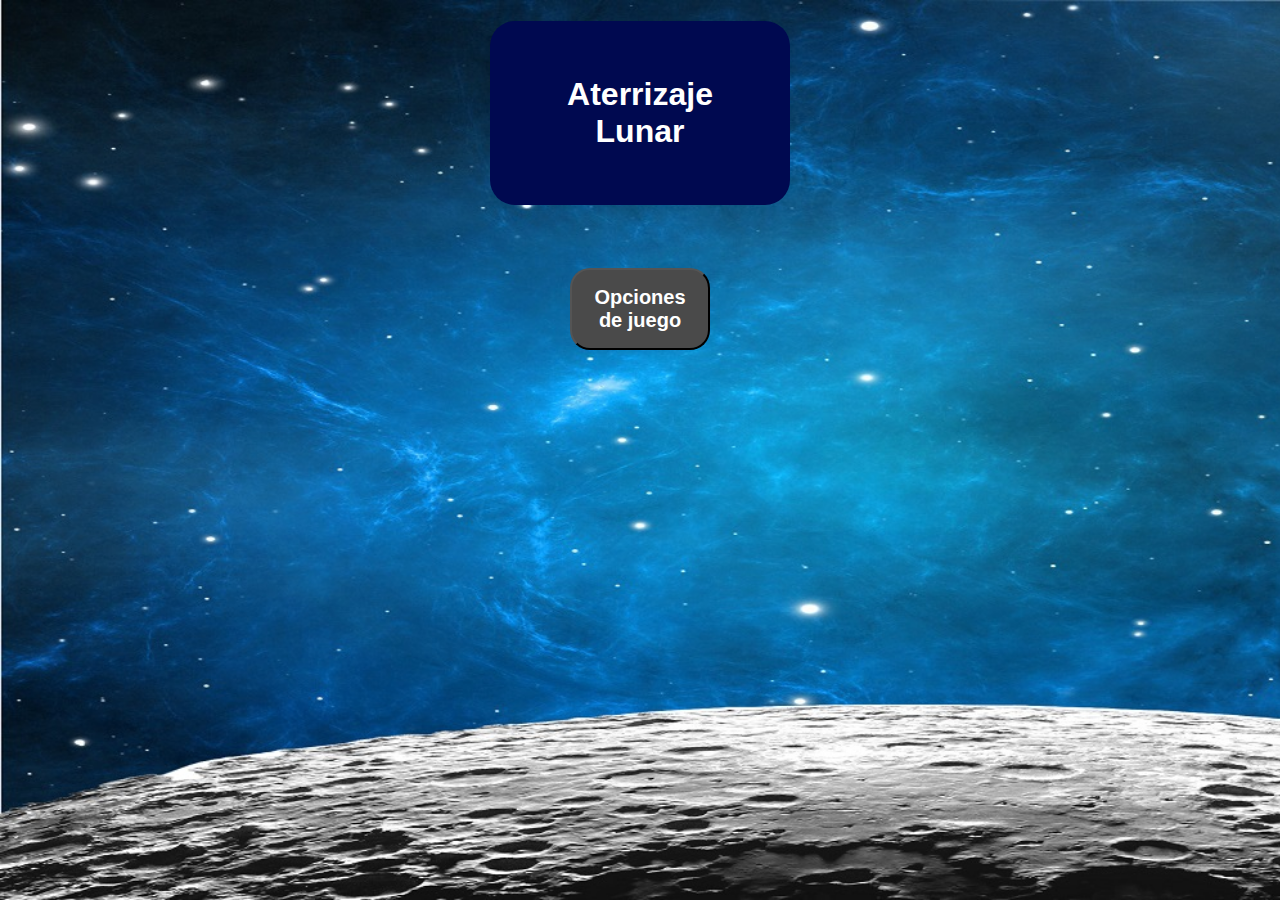
<file: index.html>
﻿<!DOCTYPE html><html><head><link rel='stylesheet' media='screen and (min-width: 501px)' href='css/pc.css'><link rel='stylesheet' media='screen and (max-width: 500px)' href='css/mob.css'><title>Aterrizaje Lunar, ¿Serás capaza de llevar al argonauta a la luna?.</title><meta name="author" content="José Francisco Pimpollo"><meta name="description" content="Divertida aplicación web en la que tendrás que conseguir que nuestro argonauta llegue sano y salvo a la Luna, ¿serás capaz de ello?"><meta name="keywords" content="Juego web, luna, aterrizaje, argonauta"> <meta name="viewport" content="width=device-width, initial-scale=1.0"></head><body><div><h1>Aterrizaje Lunar</h1></div><div class="desplegable_index" style="float:right;"><button class="desplegable_boton_index">Opciones de juego</button><div class="desplegable_contenido_index"><a href="modo_fácil.html">Modo fácil</a><a href="modo_difícil.html">Modo difícil</a><a href="como_jugar.html">Como jugar</a> <a href="sobre_el_juego.html">Sobre el juego</a></div></div></body></html>
</file>
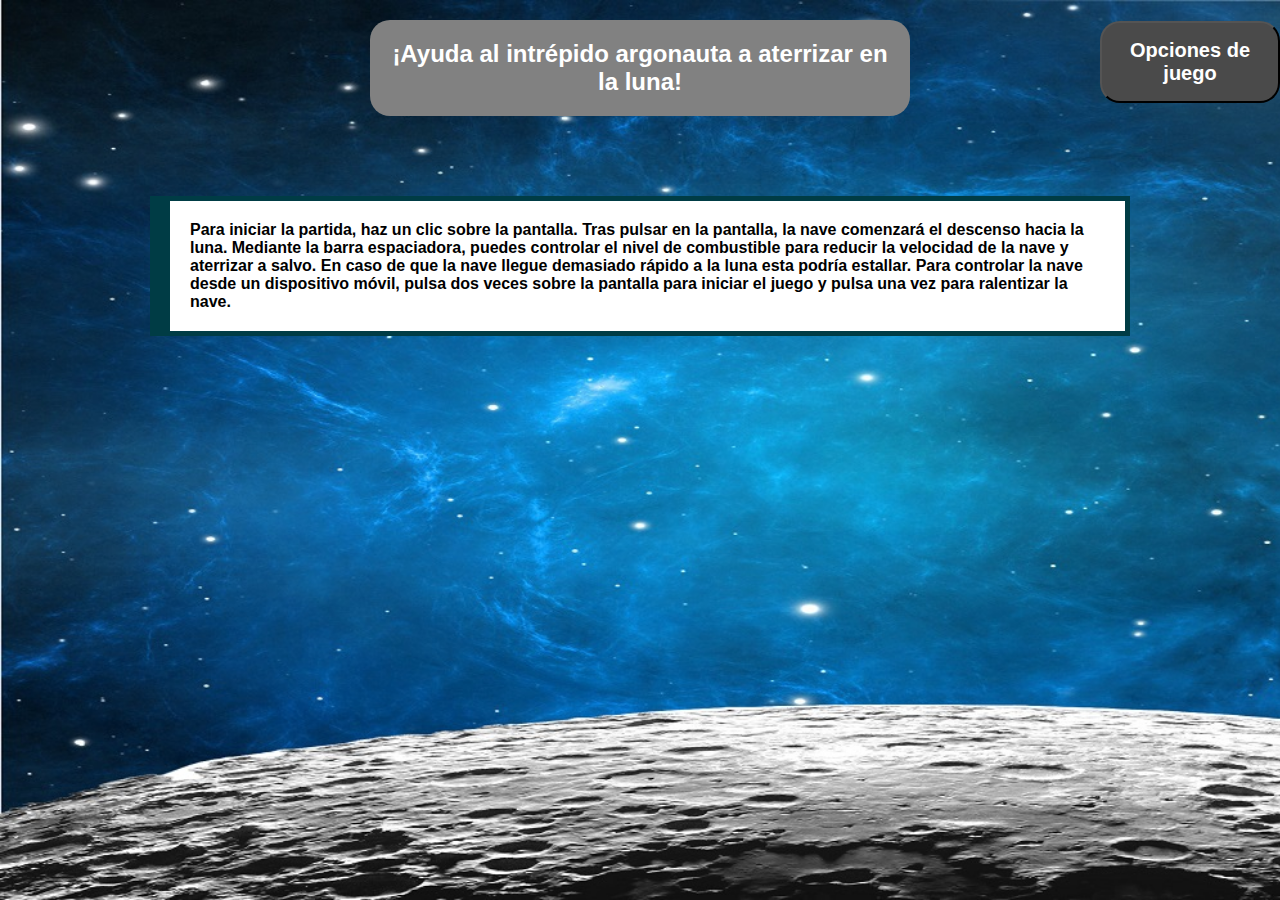
<file: como_jugar.html>
﻿<!DOCTYPE html><html><head><link rel='stylesheet' media='screen and (min-width: 501px)' href='css/pc.css'><link rel='stylesheet' media='screen and (max-width: 500px)' href='css/mob.css'><title>Aterrizaje Lunar, ¿Serás capaza de llevar al argonauta a la luna?.</title><meta name="author" content="José Francisco Pimpollo"><meta name="description" content="Divertida aplicación web en la que tendrás que conseguir que nuestro argonauta llegue sano y salvo a la Luna, ¿serás capaz de ello?"><meta name="keywords" content="Juego web, luna, aterrizaje, argonauta"> <meta name="viewport" content="width=device-width, initial-scale=1.0"></head><body><div><h2>¡Ayuda al intrépido argonauta a aterrizar en la luna!</h2></div><div><p id="parrafo1">Para iniciar la partida, haz un clic sobre la pantalla. Tras pulsar en la pantalla, la nave comenzará el descenso hacia la luna. Mediante la barra espaciadora, puedes controlar el nivel de combustible para reducir la velocidad de la nave y aterrizar a salvo. En caso de que la nave llegue demasiado rápido a la luna esta podría estallar. Para controlar la nave desde un dispositivo móvil, pulsa dos veces sobre la pantalla para iniciar el juego y pulsa una vez para ralentizar la nave.</div><div class="desplegable" style="float:right;"><button class="desplegable_boton">Opciones de juego</button><div class="desplegable_contenido"><a href="index.html">Menú principal</a></div></div></body></html>
</file>
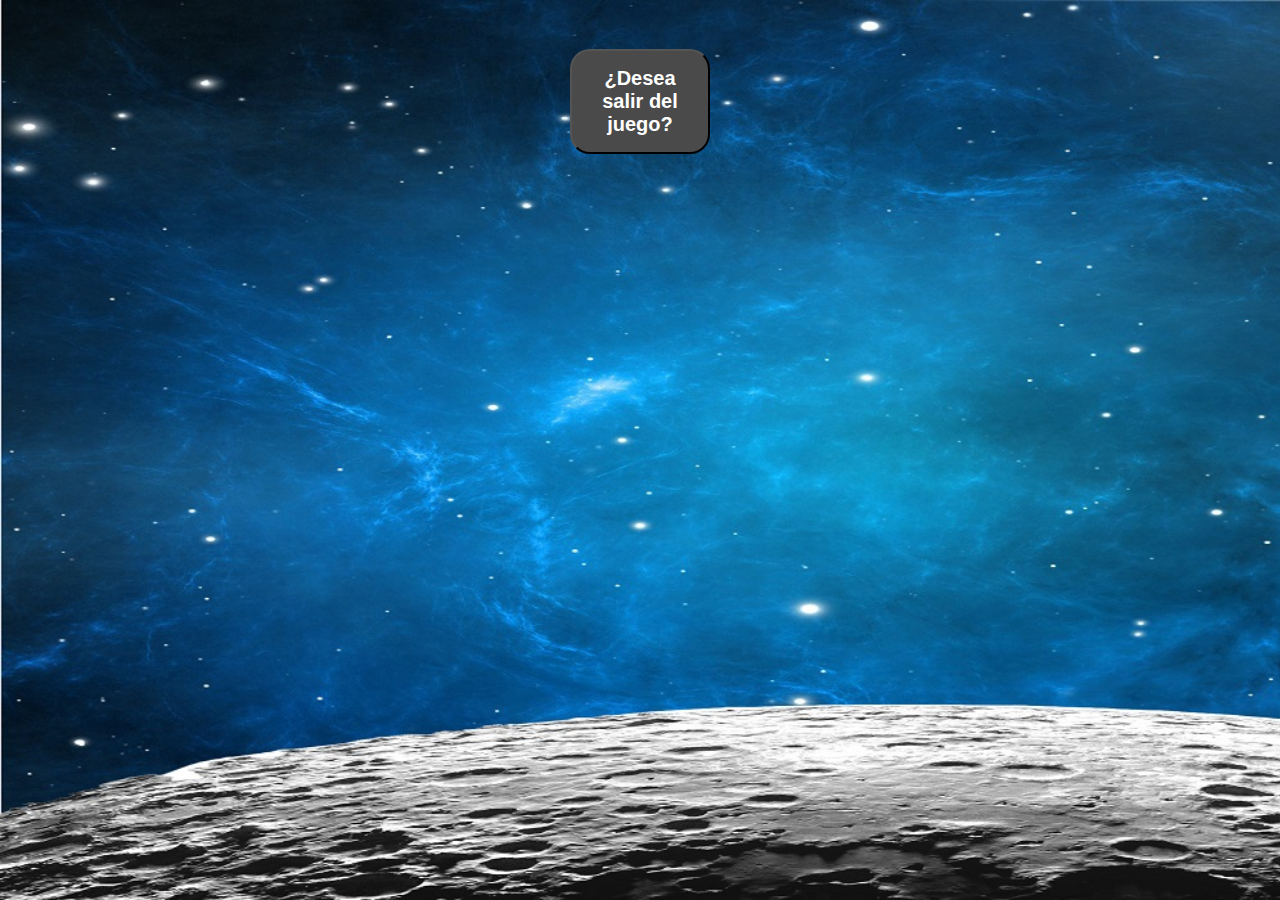
<file: confirmación.html>
﻿<!DOCTYPE html><html><head><link rel='stylesheet' media='screen and (min-width: 501px)' href='css/pc.css'><link rel='stylesheet' media='screen and (max-width: 500px)' href='css/mob.css'><title>Aterrizaje Lunar, ¿Serás capaza de llevar al argonauta a la luna?.</title><meta name="author" content="José Francisco Pimpollo"><meta name="description" content="Divertida aplicación web en la que tendrás que conseguir que nuestro argonauta llegue sano y salvo a la Luna, ¿serás capaz de ello?"><meta name="keywords" content="Juego web, luna, aterrizaje, argonauta"> <meta name="viewport" content="width=device-width, initial-scale=1.0"></head><body><div><div class="desplegable_conf" style="float:right;"><button class="desplegable_boton_conf">¿Desea salir del juego?</button><div class="desplegable_contenido_conf"><a href="como_jugar.html">Sí, ver como jugar</a> <a href="modo_fácil.html">No, volver al modo fácil</a> <a href="modo_difícil.html">No, volver al modo difícil</a></div></div></div></body></html>
</file>
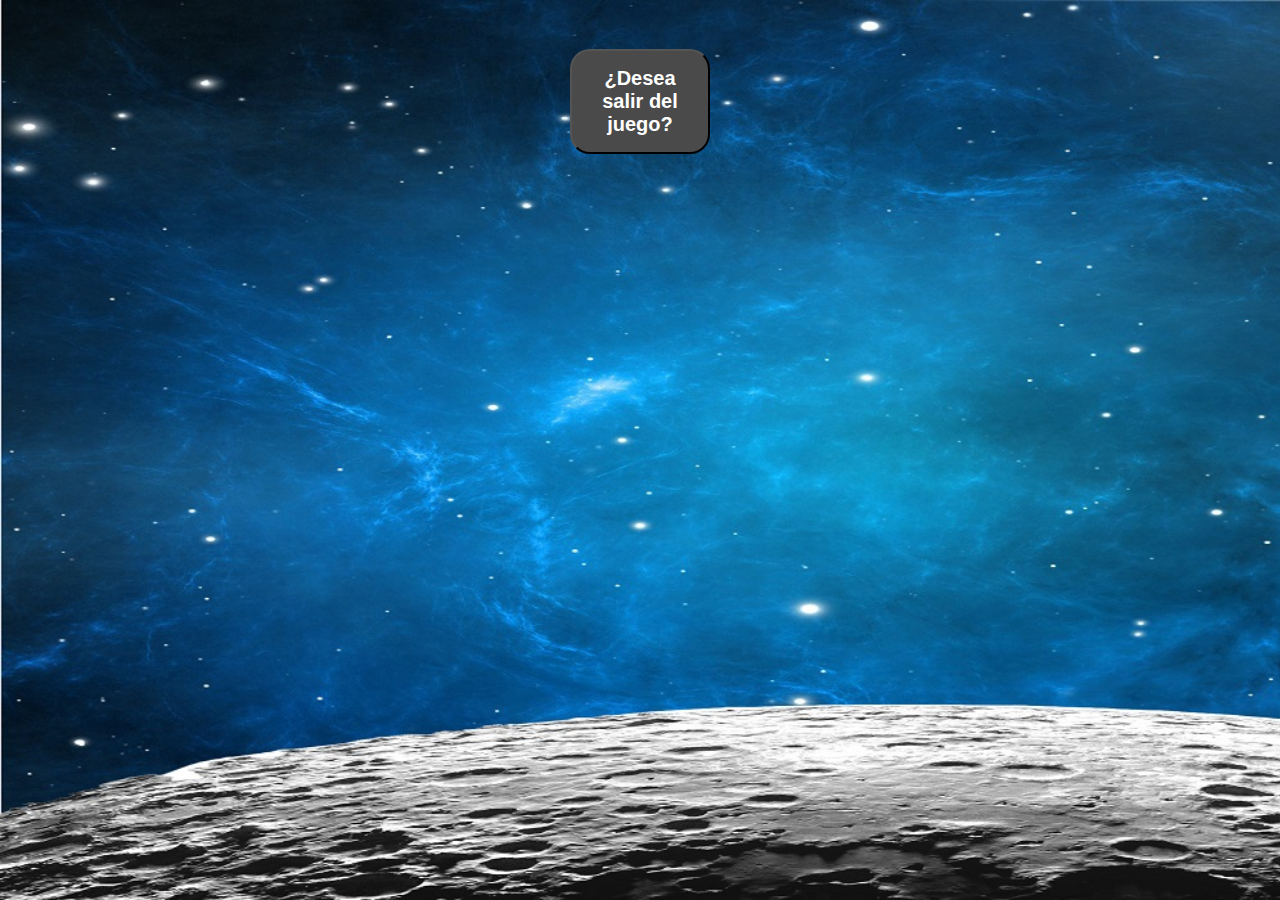
<file: confirmación2.html>
﻿<!DOCTYPE html><html><head><link rel='stylesheet' media='screen and (min-width: 501px)' href='css/pc.css'><link rel='stylesheet' media='screen and (max-width: 500px)' href='css/mob.css'><title>Aterrizaje Lunar, ¿Serás capaza de llevar al argonauta a la luna?.</title><meta name="author" content="José Francisco Pimpollo"><meta name="description" content="Divertida aplicación web en la que tendrás que conseguir que nuestro argonauta llegue sano y salvo a la Luna, ¿serás capaz de ello?"><meta name="keywords" content="Juego web, luna, aterrizaje, argonauta"> <meta name="viewport" content="width=device-width, initial-scale=1.0"></head><body><div><div class="desplegable_conf" style="float:right;"><button class="desplegable_boton_conf">¿Desea salir del juego?</button><div class="desplegable_contenido_conf"><a href="sobre_el_juego.html">Sí, ver datos del juego</a> <a href="modo_fácil.html">No, volver al modo fácil</a> <a href="modo_difícil.html">No, volver al modo difícil</a></div></div></div></body></html>
</file>
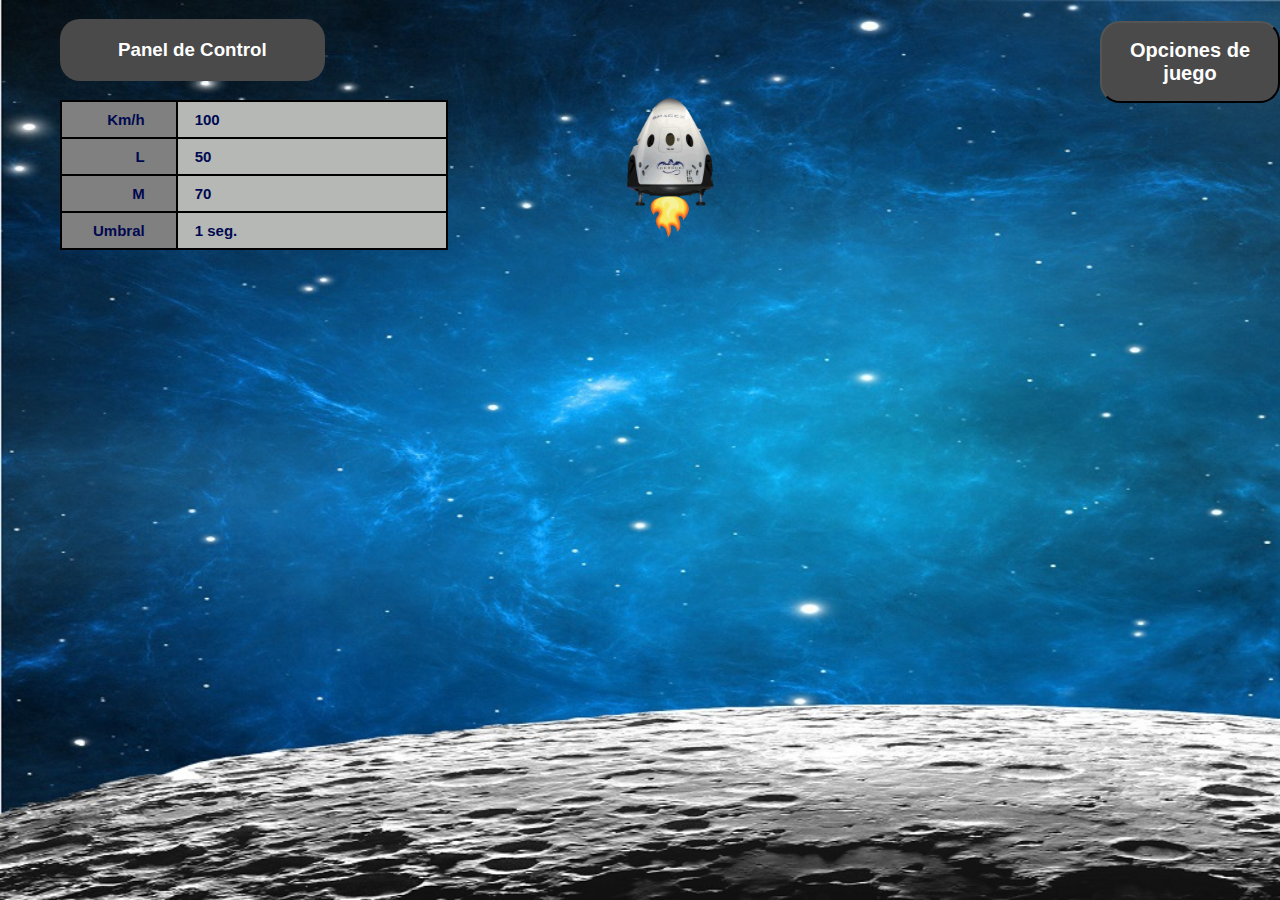
<file: modo_difícil.html>
﻿<!DOCTYPE html><html><head> <link rel='stylesheet' media='screen and (min-width: 501px)' href='css/pc.css'><link rel='stylesheet' media='screen and (max-width: 500px)' href='css/mob.css'><title>Aterrizaje Lunar, ¿Serás capaza de llevar al argonauta a la luna?.</title><meta name="author" content="José Francisco Pimpollo"><meta name="description" content="Divertida aplicación web en la que tendrás que conseguir que nuestro argonauta llegue sano y salvo a la Luna, ¿serás capaz de ello?"><meta name="keywords" content="Juego web, luna, aterrizaje, argonauta"> <meta name="viewport" content="width=device-width, initial-scale=1.0"><script src="js/javascript_difícil.js"></script></head><body><div><h3>Panel de Control</h3><table><tr><th><a>Km/h</a></th><td><a><span id="velocidad">100</span></a></td></tr><tr><th><a>L</a></th><td><a><span id="fuel">50</span></a></td></tr><tr><th><a>M</a></th><td><a><span id="altura">70</span></a></td></tr><tr><th><a>Umbral</a></th><td><a>1 seg.</a></td></tr></table></div><div><div class="desplegable" style="float:right;"><button class="desplegable_boton">Opciones de juego</button><div class="desplegable_contenido"><a href="index.html">Menú principal</a> <a href="modo_fácil.html">Nueva partida fácil</a> <a href="modo_difícil.html">Nueva partida difícil</a><a href="confirmación.html">Como jugar</a><a href="confirmación2.html">Sobre el juego</a></div></div></div><div id="nave"><img class="nave" src="img/nave.gif" id="panerin" alt="nave espacial"></div><div class="a"></div><div class="b"></div><div class="c"></div><div class="d"></div></body></html>
</file>
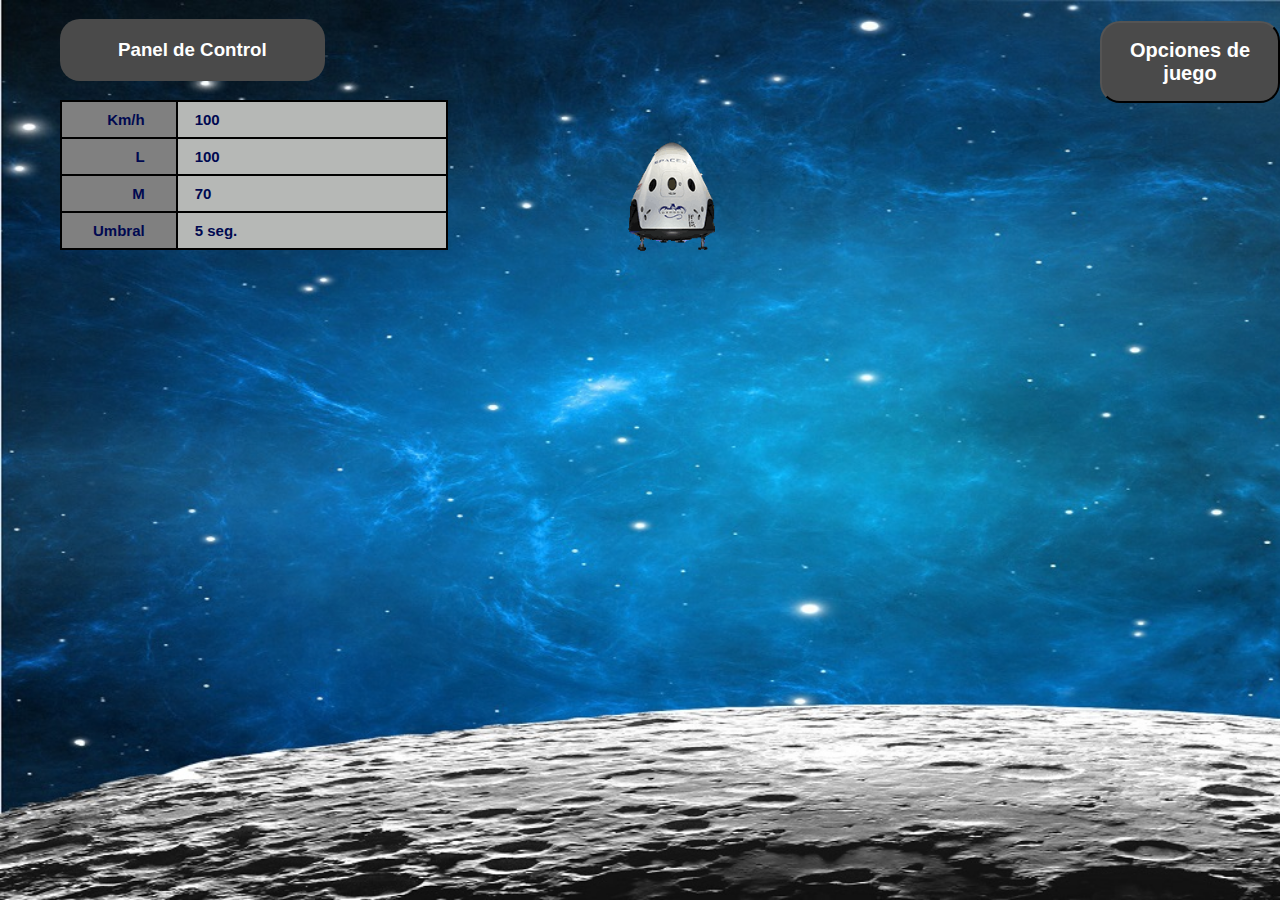
<file: modo_fácil.html>
﻿<!DOCTYPE html><html><head> <link rel='stylesheet' media='screen and (min-width: 501px)' href='css/pc.css'><link rel='stylesheet' media='screen and (max-width: 500px)' href='css/mob.css'><title>Aterrizaje Lunar, ¿Serás capaza de llevar al argonauta a la luna?.</title><meta name="author" content="José Francisco Pimpollo"><meta name="description" content="Divertida aplicación web en la que tendrás que conseguir que nuestro argonauta llegue sano y salvo a la Luna, ¿serás capaz de ello?"><meta name="keywords" content="Juego web, luna, aterrizaje, argonauta"> <meta name="viewport" content="width=device-width, initial-scale=1.0"><script src="js/javascript_fácil.js"></script></head><body><div><h3>Panel de Control</h3><table><tr><th><a>Km/h</a></th><td><a><span id="velocidad">100</span></a></td></tr><tr><th><a>L</a></th><td><a><span id="fuel">100</span></a></td></tr><tr><th><a>M</a></th><td><a><span id="altura">70</span></a></td></tr><tr><th><a>Umbral</a></th><td><a>5 seg.</a></td></tr></table></div><div><div class="desplegable" style="float:right;"><button class="desplegable_boton">Opciones de juego</button><div class="desplegable_contenido"><a href="index.html">Menú principal</a> <a href="modo_fácil.html">Nueva partida fácil</a> <a href="modo_difícil.html">Nueva partida difícil</a><a href="confirmación.html">Como jugar</a><a href="confirmación2.html">Sobre el juego</a></div></div></div><div id="nave"><img class="nave" src="img/nave_144.gif" alt="nave espacial"></div><div class="a"></div><div class="b"></div><div class="c"></div><div class="d"></div></body></html>
</file>
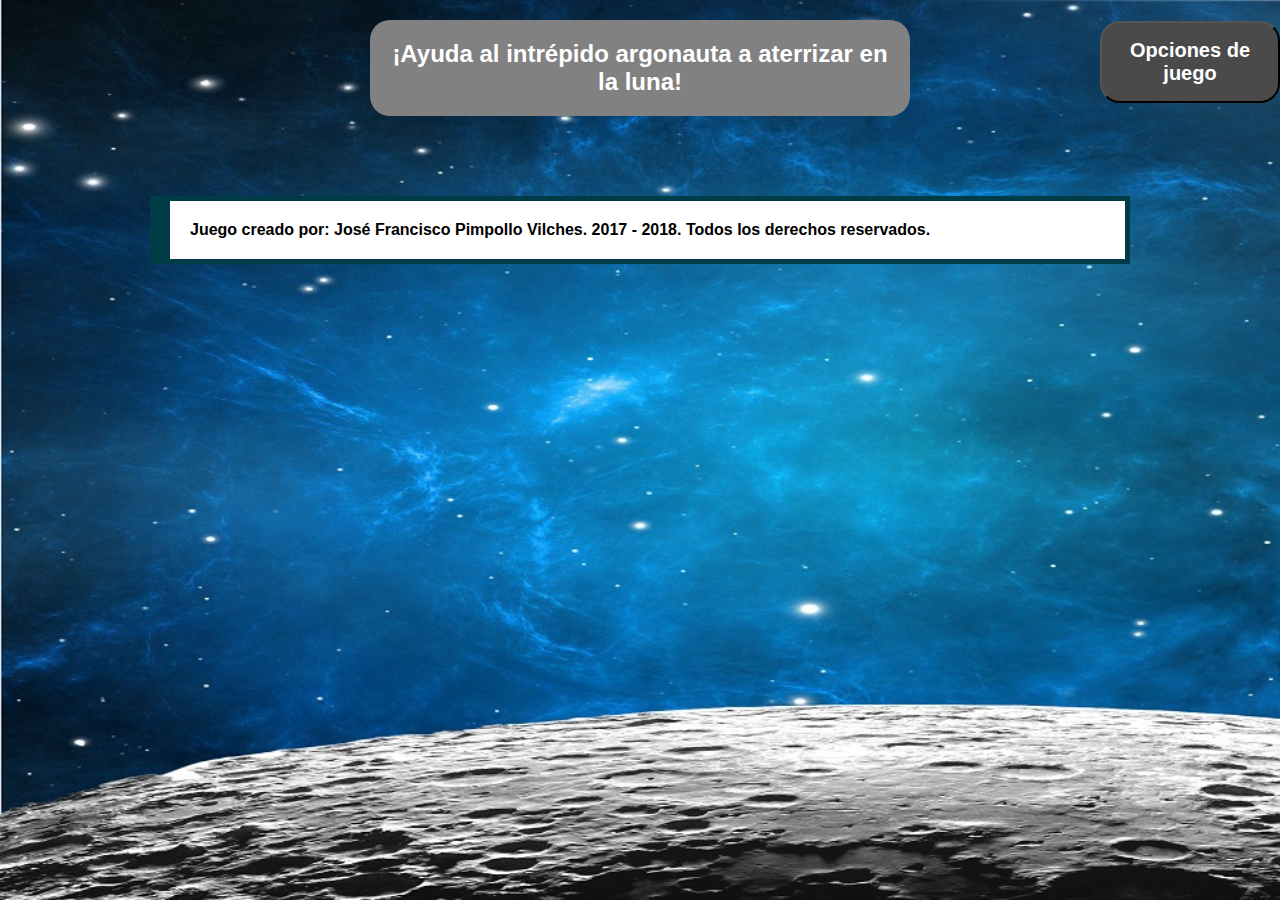
<file: sobre_el_juego.html>
﻿<!DOCTYPE html><html><head><link rel='stylesheet' media='screen and (min-width: 501px)' href='css/pc.css'><link rel='stylesheet' media='screen and (max-width: 500px)' href='css/mob.css'><title>Aterrizaje Lunar, ¿Serás capaza de llevar al argonauta a la luna?.</title><meta name="author" content="José Francisco Pimpollo"><meta name="description" content="Divertida aplicación web en la que tendrás que conseguir que nuestro argonauta llegue sano y salvo a la Luna, ¿serás capaz de ello?"><meta name="keywords" content="Juego web, luna, aterrizaje, argonauta"> <meta name="viewport" content="width=device-width, initial-scale=1.0"></head><body><div><h2>¡Ayuda al intrépido argonauta a aterrizar en la luna!</h2></div><div><p id="parrafo1">Juego creado por: José Francisco Pimpollo Vilches. 2017 - 2018. Todos los derechos reservados. </div><div class="desplegable" style="float:right;"><button class="desplegable_boton">Opciones de juego</button><div class="desplegable_contenido"><a href="index.html">Menú principal</a></div></div></body></html>
</file>
<file: css/pc.css>
/* =====================================================*/
/* ===< Clases                                      >===*/
/* =====================================================*/
/**/
/* ==============================*/
/* Clase desplegable            ======================= */
/* ==============================*/
.desplegable {
    position:    absolute;
	top:         21px;
	margin-left: 950px;
    display:     inline-block;
}

.desplegable:hover .desplegable_contenido {
    display: block;
}

.desplegable:hover .desplegable_boton {
    background-color: rgb(74, 74, 74);
}


/* ==============================*/
/* Clase desplegable_boton       */
/* ==============================*/
.desplegable_boton {
    background-color: rgb(74, 74, 74);
    color:            white;
	top:              0px;
	position:         relative;
    padding:          16px;
    font-size:        20px;
	font-weight:      bold;
    border-radius:    20px;
    cursor:           pointer;
}

/* ==============================*/
/* Clase desplegable_contenido   */
/* ==============================*/
.desplegable_contenido {
    display:          none;
    position:         relative;
	right:			  0;
    background-color: grey;
    min-width:        180px;
    box-shadow:       0px 8px 16px 0px rgba(0,0,0,0.2);
	padding:          12px 16px;
	border-radius:    20px;
    z-index:          1;
}

.desplegable_contenido a {
    color: 		 rgb(0, 9, 80);
	font-weight: bold;
    padding:     12px;
    display:     block;
}

.desplegable_contenido a:hover { background-color: white;
							     border-radius:   20px; }

								 
								 
/* ==============================*/
/* Clase desplegable conf       ======================= */
/* ==============================*/
.desplegable_conf {
    position:     relative;
	top:          21px;
	padding:      20px 10px;
	margin-left:  410px;
	margin-right: 410px;
    display:      inline-block;
}

.desplegable_conf:hover .desplegable_contenido_conf {
    display: block;
}

.desplegable_conf:hover .desplegable_boton_conf {
    background-color: rgb(74, 74, 74);
}

/* ==============================*/
/* Clase desplegable_boton_conf  */
/* ==============================*/
.desplegable_boton_conf {
    background-color: rgb(74, 74, 74);
    color:            white;
	top:              0px;
	position:         relative;
    padding:          16px;
    font-size:        20px;
	font-weight:      bold;
    border-radius:    20px;
    cursor:           pointer;
}

/* ===================================*/
/* Clase desplegable_contenido_conf  */
/* ===================================*/
.desplegable_contenido_conf {
    display:          none;
    position:         relative;
	right:			  0;
    background-color: grey;
    min-width:        180px;
    box-shadow:       0px 8px 16px 0px rgba(0,0,0,0.2);
	padding:          12px 16px;
	border-radius:    20px;
    z-index:          1;
}

.desplegable_contenido_conf a {
    color: 		 rgb(0, 9, 80);
	font-weight: bold;
    padding:     12px;
    display:     block;
}

.desplegable_contenido_conf a:hover { background-color: white;
							    border-radius:    20px; }						
								
					
/* ==============================*/
/* Clase desplegable index      ======================= */
/* ==============================*/
.desplegable_index {
    position:     relative;
	top:          21px;
	padding:      20px 10px;
	margin-left:  410px;
	margin-right: 410px;
    display:      inline-block;
}

.desplegable_index:hover .desplegable_contenido_index {
    display: block;
}

.desplegable_index:hover .desplegable_boton_index {
    background-color: rgb(74, 74, 74);
}

/* ==============================*/
/* Clase desplegable_boton_index */
/* ==============================*/
.desplegable_boton_index {
    background-color: rgb(74, 74, 74);
    color:            white;
	top:              0px;
	position:         relative;
    padding:          16px;
    font-size:        20px;
	font-weight:      bold;
    border-radius:    20px;
    cursor:           pointer;
}

/* ===================================*/
/* Clase desplegable_contenido_index  */
/* ===================================*/
.desplegable_contenido_index {
    display:          none;
    position:         relative;
	right:			  0;
    background-color: grey;
    min-width:        180px;
    box-shadow:       0px 8px 16px 0px rgba(0,0,0,0.2);
	padding:          12px 16px;
	border-radius:    20px;
    z-index:          1;
}

.desplegable_contenido_index a {
    color: 		 rgb(0, 9, 80);
	font-weight: bold;
    padding:     12px;
    display:     block;
}

.desplegable_contenido_index a:hover { background-color: white;
							    border-radius:    20px; }

								
								
								
/* ==============================*/
/* Clase nave                    */
/* ==============================*/
@media (min-width: 501px){
	.nave{
		margin-left:  460px;
		margin-right: 460px;
	}
}

/* =====================================================*/
/* ===< Estilos                                     >===*/
/* =====================================================*/
/**/
/* ========================*/
/* Estilos del cuerpo      */
/* ========================*/
@media (min-width: 501px){
	body {
		background-image:      url("img/background_1400.jpg");
		
		background-repeat:     no-repeat;
		background-attachment: fixed;
		background-size:       cover;
		
		font-family:           Arial, Calibri;
		margin-left:           150px;
		margin-right:          150px;
	}
}

/* ========================*/
/* Estilos de cabeceras    */
/* ========================*/
h1{
	background-color: rgb(0, 9, 80);
	padding:          55px;
	margin-left:      340px;
	margin-right:     340px;
	border-radius:    25px;
	text-align:       center;
	color:            white;
}

h2{
	background-color: rgb(129, 129, 129);
	padding:          20px;
	margin-left:      220px;
	margin-right:     220px;
	text-align:       center;
	border-radius:    20px;
	color:            white;
}

h3{
	background-color: rgb(74, 74, 74);
	padding:          20px 58px;;
	top:              0px;
	position:         absolute;
	margin-left:      60px;
	left:             0;
	border-radius:    20px;
	color:            white;
}

#cabecera_pausa{
	background-color: red;
	padding:          45px;
	margin-top:       250px;
	margin-left:      340px;
	margin-right:     340px;
	border-radius:    25px;
	text-align:       center;
	color:            white;	
}

/* ========================*/
/* Estilos de párrafos     */
/* ========================*/
#parrafo1{
	border-left:      20px;
	border-right:     5px;
	border-bottom:    5px;
	border-top:       5px;
	border-style:     solid;
	border-color:     rgb(0, 60, 69);
	
	background-color: white;
	padding:          20px;
	
	margin-left:      0px;
	margin-right:     0px;
	margin-top:       80px;
	margin-bottom:    50px;
	
	font-weight:      bold;
}

/* ========================*/
/* Estilos de tabla        */
/* ========================*/
table{
	border-collapse: collapse;
	position:        absolute;
	top:		 	 100px;
	position:		 absolute;
	margin-left: 	 60px;
	left:			 0;
}

table, th, td{
    border:		 2px solid black;
	font-size:   15px;
	font-weight: bold;
}

th{
	background-color: grey;
	padding:          0px 15px;
	width:            10px;
	text-align:       right;
}

td{
	background-color: rgb(182, 184, 182);
	width:            70%;
}
	
/* ===============*/
/* Tabla a        */
/* ===============*/
th a {
    display:         block;
    color:           rgb(0, 9, 80);
    padding:         8px 16px;
    text-decoration: none;
}

td a {
    display:         block;
    color:           rgb(0, 9, 80);
    padding:         8px 16px;
    text-decoration: none;
}

/* ===============*/
/* Nave           */
/* ===============*/
#nave{text-align: center;
	  position:   fixed;
	  top:        10%;
	  width:      50%;
	  height:     20%;
	  }
	  
#nave img{height:100%;}
</file>
<file: css/mob.css>
/* =====================================================*/
/* ===< Clases                                      >===*/
/* =====================================================*/
/**/
/* ==============================*/
/* Clase desplegable             */
/* ==============================*/
.desplegable {
    position:     absolute;
	top:          21px;
	margin-left:  195px;
	margin-right: 0px;
    display:      inline-block;
}

.desplegable:hover .desplegable_contenido {
    display: block;
}

.desplegable:hover .desplegable_boton {
    background-color: rgb(74, 74, 74);
}

/* ==============================*/
/* Clase desplegable_boton       */
/* ==============================*/
.desplegable_boton {
	background-color: rgb(74, 74, 74);
    color:            white;
	top:              0px;
	position:         relative;
    padding:          5px;
    font-size:        15px;
	font-weight:      bold;
    border-radius:    20px;
    cursor:           pointer;
}

/* ==============================*/
/* Clase desplegable_contenido   */
/* ==============================*/
.desplegable_contenido {
    display:          none;
    position:         relative;
	left:             0;
    background-color: grey;
    min-width:        105px;
    box-shadow:       0px 8px 16px 0px rgba(0,0,0,0.2);
	padding:          4px 8px;
	font-size:        12px;
	border-radius:    25px;
    z-index:          1;
}

.desplegable_contenido a {
    color: 		 rgb(0, 9, 80);
	font-weight: bold;
    padding:     8px;
    display:     block;
}

.desplegable_contenido a:hover { background-color: white;
							    border-radius:    20px; }							
								
/* ==============================*/
/* Clase desplegable index       */
/* ==============================*/
.desplegable_index {
    position:     relative;
	top:          21px;
	margin-left:  50px;
	margin-right: 86px;
	padding:      20px 10px;
    display:      inline-block;
}

.desplegable_index:hover .desplegable_contenido_index {
    display: block;
}

.desplegable_index:hover .desplegable_boton_index {
    background-color: rgb(74, 74, 74);
}

/* ==============================*/
/* Clase desplegable_boton_index */
/* ==============================*/
.desplegable_boton_index {
    background-color: rgb(74, 74, 74);
    color:            white;
	top:              0px;
	position:         relative;
    padding:          11px;
    font-size:        15px;
	font-weight:      bold;
    border-radius:    20px;
    cursor:           pointer;
}

/* ===================================*/
/* Clase desplegable_contenido_index  */
/* ===================================*/
.desplegable_contenido_index {
    display:          none;
    position:         relative;
    background-color: grey;
    min-width:        105px;
    box-shadow:       0px 8px 16px 0px rgba(0,0,0,0.2);
	padding:          4px 8px;
	font-size:        12px;
	border-radius:    20px;
    z-index:          1;
}

.desplegable_contenido_index a {
    color: 		 rgb(0, 9, 80);
	font-weight: bold;
    padding:     8px;
    display:     block;
}

.desplegable_contenido_index a:hover { background-color: white;
							          border-radius:    20px; }

/* ==============================*/
/* Clase nave                    */
/* ==============================*/
@media (max-width: 500px){
	.nave{
		margin-left:  100px;
		margin-right: 100px;
	}
}

/* =====================================================*/
/* ===< Estilos                                     >===*/
/* =====================================================*/
/**/
/* ========================*/
/* Estilos del cuerpo      */
/* ========================*/
@media (max-width: 500px){
	body {
		background-image:      url("img/background_500.jpg");
		
		background-repeat:     no-repeat;
		background-attachment: fixed;
		background-size:       cover;
		background-color:      white;
		
		font-family:           Arial, Calibri;
	}
}

/* ========================*/
/* Estilos de cabeceras    */
/* ========================*/
h1{
	background-color: rgb(0, 9, 80);
	padding:          20px;
	margin-left:      70px;
	margin-right:     70px;
	border-radius:    25px;
	font-size:        20px;
	text-align:       center;
	color:            white;
}

h2{
	background-color: rgb(129, 129, 129);
	padding:          5px;
	margin-left:      15px;
	margin-right:     15px;
	margin-top:       120px;
	border-radius:    20px;	
	font-size:        15px;
	text-align:       center;
	color:            white;
}

h3{
	background-color: rgb(74, 74, 74);
	padding:          7px 15px;
	font-size:        15px;
	top:              5px;
	position:         absolute;
	margin-left:      15px;
	left:             0;
	border-radius:    20px;
	color:            white;
}

#cabecera_pausa{
	background-color: red;
	padding:          10px 18px;
	font-size:        15px;
	margin-top:       250px;
	margin-left:      100px;
	margin-right:     100px;
	border-radius:    25px;
	text-align:       center;
	color:            white;	
}

/* ========================*/
/* Estilos de párrafos     */
/* ========================*/
#parrafo1{
	border-left:      20px;
	border-right:     5px;
	border-bottom:    5px;
	border-top:       5px;
	border-style:     solid;
	border-color:     rgb(0, 60, 69);
	
	background-color: white;
	padding:          20px;
	
	margin-left:      0px;
	margin-right:     0px;
	margin-top:       30px;
	margin-bottom:    50px;
	
	font-weight:      bold;
	font-size:        12px;
}

/* ========================*/
/* Estilos de tabla        */
/* ========================*/
table{
	border-collapse: collapse;
	position:        absolute;
	top:		 	 60px;
	position:		 absolute;
	margin-left: 	 10px;
	left:			 0;
	text-align:      left;
}

table, th, td{
    border:		 2px solid black;
	font-size:   10px;
	font-weight: bold;
}

th{
	background-color: grey;
	padding:          0px 0px;
	width:            0px;
	text-align:       right;
}

td{
	background-color: rgb(182, 184, 182);
	width:            125px;
}

/* ===============*/
/* Tabla a        */
/* ===============*/
th a {
    display:         block;
    color:           rgb(0, 9, 80);
    padding:         4px 4px;
    text-decoration: none;
}

td a {
    display:         block;
    color:           rgb(0, 9, 80);
    padding:         4px 8px;
    text-decoration: none;
}


/* ===============*/
/* Nave           */
/* ===============*/
#nave{
	  text-align:center;
 	  position:  fixed;
	  top:       25%;
	  width:     100%;
	  height:    20%;
	  }
	  
#nave img{height:100%;}
</file>
